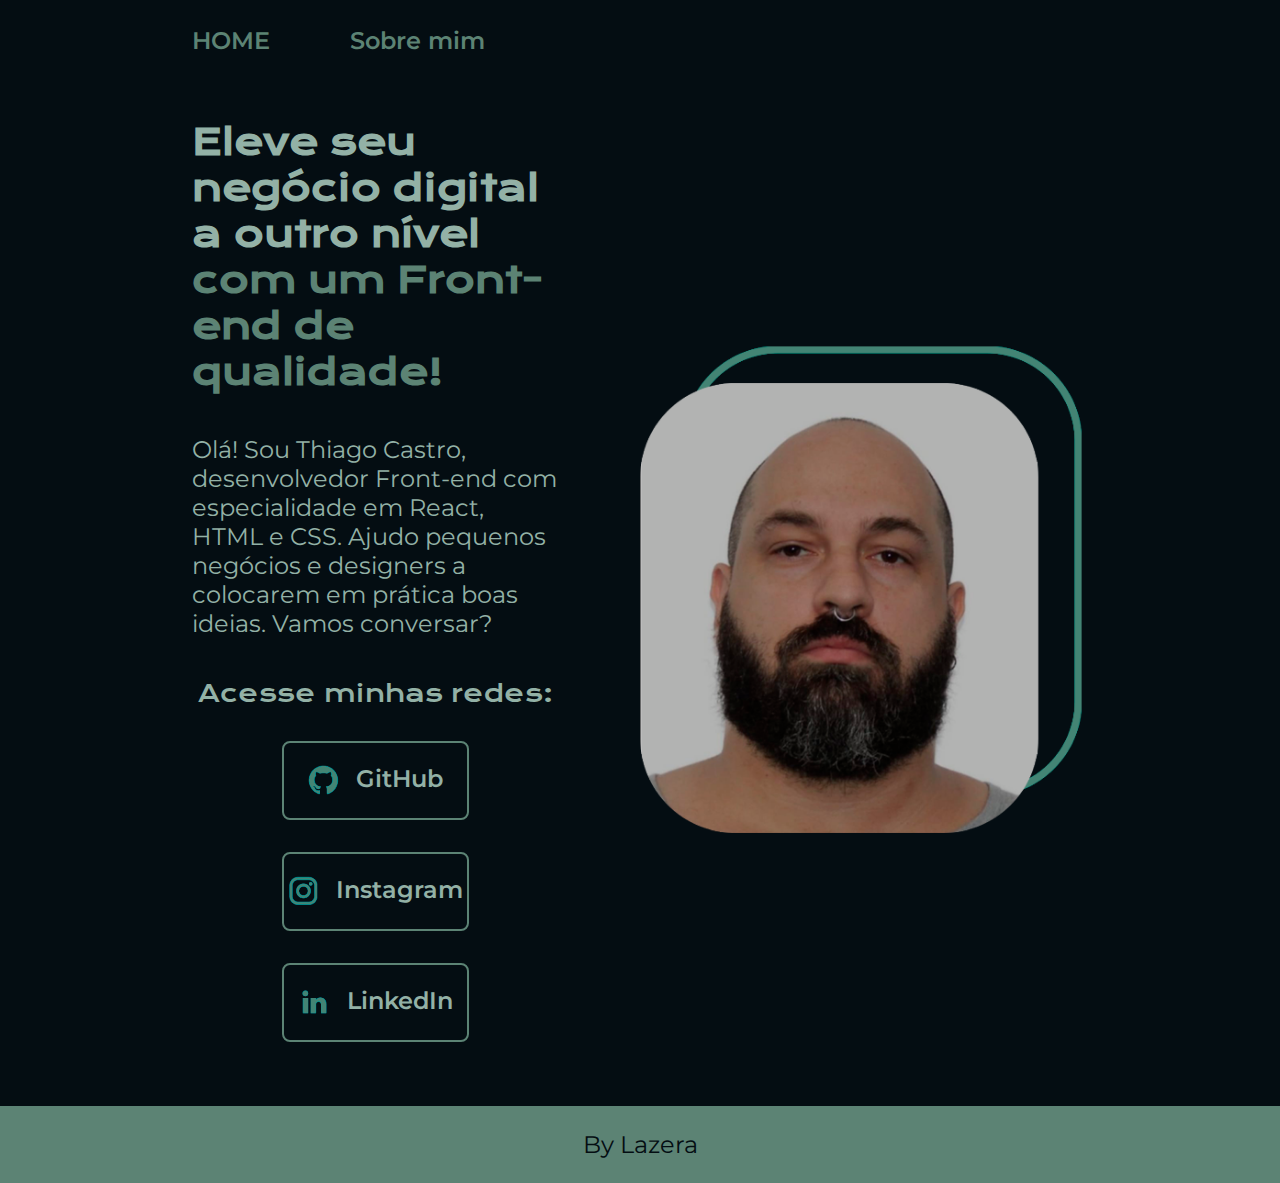
<file: index.html>
<!DOCTYPE html>
<html lang="pt-br">
<head>
    <meta charset="UTF-8">
    <meta name="viewport" content="width=device-width, initial-scale=1.0">
    <title>Portfolio</title>
    <link rel="stylesheet" href="./styles/style.css">
</head>
<body>
    <header class="cabecalho">
        <nav class="cabecalho__menu">
            <a class="cabecalho__menu__link" href="index.html">HOME</a>
            <a class="cabecalho__menu__link" href="about.html">Sobre mim</a>
        </nav>
    </header>
    <main class="apresentacao">
        <section class="apresentacao__conteudo">
            <h1 class="apresentacao__conteudo__titulo">Eleve seu negócio digital a outro nível <strong class="titulo-destaque">com um Front-end de qualidade!</strong></h1>
            <p class="apresentacao__conteudo__texto">Olá! Sou Thiago Castro, desenvolvedor Front-end com especialidade em React, HTML e CSS. Ajudo pequenos negócios e designers a colocarem em prática boas ideias. Vamos conversar?</p>
            <div class="apresentacao__links">
                <h2 class="apresentacao__links__subtitulo">Acesse minhas redes:</h2>
                <a class="apresentacao__links__apresentacao" href="https://github.com/ThiagoLazera" target="_blank">
                    <img src="./assets/github.png" alt="Logo GitHub" >
                    GitHub
                </a>
                <a class="apresentacao__links__apresentacao" href="https://instagram.com/thiago_de_castro_rj" target="_blank">
                    <img src="./assets/instagram.png" alt="Logo Instagram">
                    Instagram
                </a>                
                <a class="apresentacao__links__apresentacao" href="https://www.linkedin.com/in/thiago-castro-102a2134/"target="_blank">
                    <img src="./assets/linkedin.png" alt="Logo LinkedIn">
                    LinkedIn
                </a>
            </div>
        </section>
        <img class="apresentacao__imagem" src="./assets/thiago.png" alt="Foto do Thiago Castro">
    </main>
    <footer class="rodape">
        <p>By Lazera</p>
    </footer>
</body>
</html>
</file>
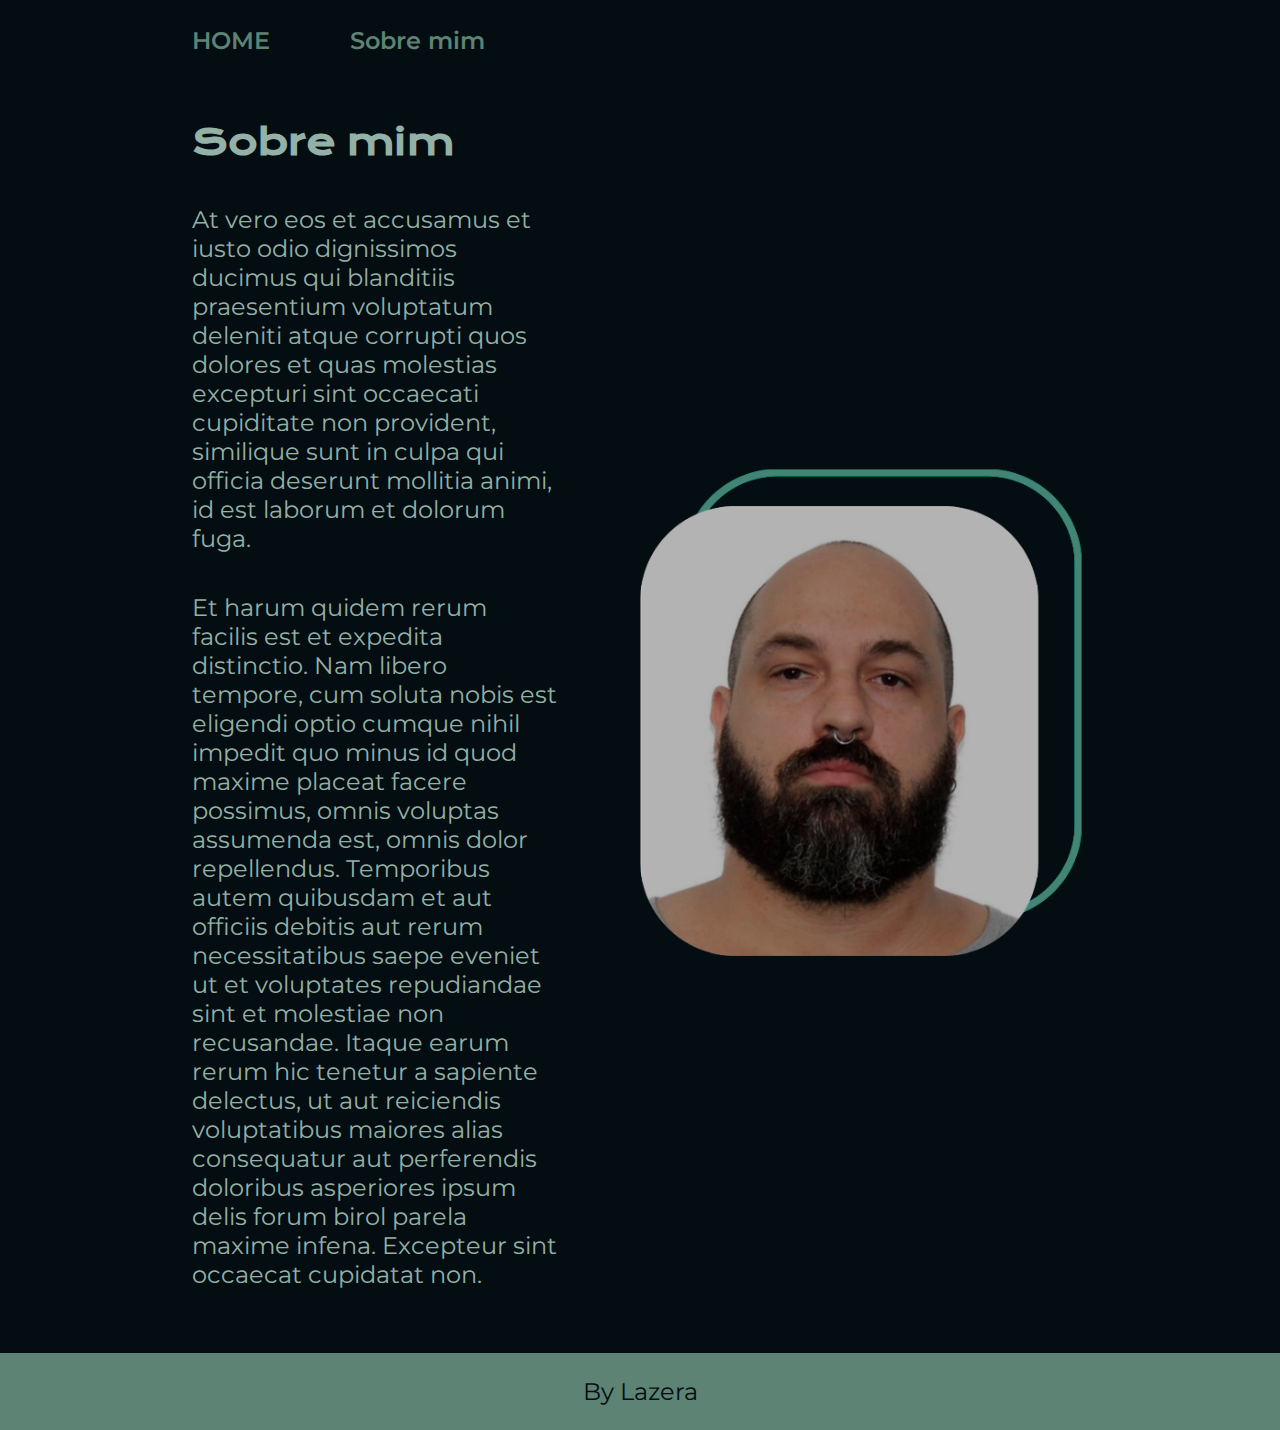
<file: about.html>
<!DOCTYPE html>
<html lang="pt-br">
<head>
    <meta charset="UTF-8">
    <meta name="viewport" content="width=device-width, initial-scale=1.0">
    <title>Sobre mim</title>
    <link rel="stylesheet" href="./styles/style.css">
</head>
<body>
    <header class="cabecalho">
        <nav class="cabecalho__menu">
            <a class="cabecalho__menu__link" href="index.html">HOME</a>
            <a class="cabecalho__menu__link" href="about.html">Sobre mim</a>
        </nav>
    </header>
    <main class="apresentacao">
        <section class="apresentacao__conteudo">
            <h1 class="apresentacao__conteudo__titulo">Sobre mim</h1>
            <p class="apresentacao__conteudo__texto">At vero eos et accusamus et iusto odio dignissimos ducimus qui blanditiis praesentium voluptatum deleniti atque corrupti quos dolores et quas molestias excepturi sint occaecati cupiditate non provident, similique sunt in culpa qui officia deserunt mollitia animi, id est laborum et dolorum fuga.</p>
            <p class="apresentacao__conteudo__texto">Et harum quidem rerum facilis est et expedita distinctio. Nam libero tempore, cum soluta nobis est eligendi optio cumque nihil impedit quo minus id quod maxime placeat facere possimus, omnis voluptas assumenda est, omnis dolor repellendus. Temporibus autem quibusdam et aut officiis debitis aut rerum necessitatibus saepe eveniet ut et voluptates repudiandae sint et molestiae non recusandae. Itaque earum rerum hic tenetur a sapiente delectus, ut aut reiciendis voluptatibus maiores alias consequatur aut perferendis doloribus asperiores ipsum delis forum birol parela maxime infena. Excepteur sint occaecat cupidatat non.</p>
        </section>
        <img class="apresentacao__imagem" src="./assets/thiago.png" alt="Foto do Thiago Castro">
    </main>
    <footer class="rodape">
        <p>By Lazera</p>
    </footer>
</body>
</html>
</file>
<file: styles/style.css>
@import url('https://fonts.googleapis.com/css2?family=Krona+One&family=Montserrat:wght@400;600&display=swap');

:root {
    --cor-primaria: #040D12;
    --cor-secundaria: #93B1A6;
    --cor-terciaria: #5C8374;
    --cor-hover: #183D3D;

    --fonte-primaria: 'Krona One', sans-serif;
    --fonte-secundaria: 'Montserrat', sans-serif;
}

* {
    margin: 0;
    padding: 0;    
}

body {
    box-sizing: border-box;
    background-color: var(--cor-primaria);
    color: var(--cor-secundaria);
}

.cabecalho {
    padding: 2% 0% 0% 15%;
}

.cabecalho__menu {
    display: flex;
    gap: 80px;
}

.cabecalho__menu__link {
    color: var(--cor-terciaria);
    font-family: var(--fonte-secundaria);
    font-size: 1.5rem;
    font-weight: 600;
    text-decoration: none;
}

.apresentacao {
    padding: 5% 15%;
    display: flex; 
    align-items: center;
    justify-content: space-between; 
    gap: 82px;
}

.apresentacao__conteudo {
    width: 50%;
    display: flex;
    flex-direction: column;
    gap: 40px;
}

.apresentacao__conteudo__titulo {
    font-size: 2.25rem;
    font-family: var(--fonte-primaria);
}

.titulo-destaque {
    color: var(--cor-terciaria);
}

.apresentacao__conteudo__texto {
    font-size: 1.5rem;
    font-family: var(--fonte-secundaria);
}

.apresentacao__links {
    display: flex;
    flex-direction: column;
    justify-content: space-between;
    align-items: center;
    gap: 32px;
}

.apresentacao__links__subtitulo {
    font-family: var(--fonte-primaria);
    font-weight: 400;
    font-size: 1.5rem;
}

.apresentacao__links__apresentacao {
    display: flex;
    justify-content: center;
    gap: 16px;
    border: 2px solid var(--cor-terciaria);
    width: 50%;
    text-align: center;
    font-size: 1.5rem;
    font-weight: 600;
    border-radius: 8px;
    padding: 21.5px 0;
    text-decoration: none;
    color: var(--cor-secundaria);
    font-family: var(--fonte-secundaria);    
}

.apresentacao__links__link:hover {
    background-color: var(--cor-hover);
}

.apresentacao__imagem {
    width: 50%;
}

.rodape {
    padding: 1.5rem;
    color: var(--cor-primaria);
    background-color: var(--cor-terciaria);
    text-align: center;
    font-size: 1.5rem;
    font-family: var(--fonte-secundaria);
    font-weight: 400;
}

@media (max-width:1250px) {
    .cabecalho {
        padding: 10%;
    }

    .cabecalho__menu {
        justify-content: center;
    }

    .apresentacao {
        flex-direction: column-reverse;
        padding: 5%;
    }

    .apresentacao__conteudo {
        width: auto;
    }
}
</file>
